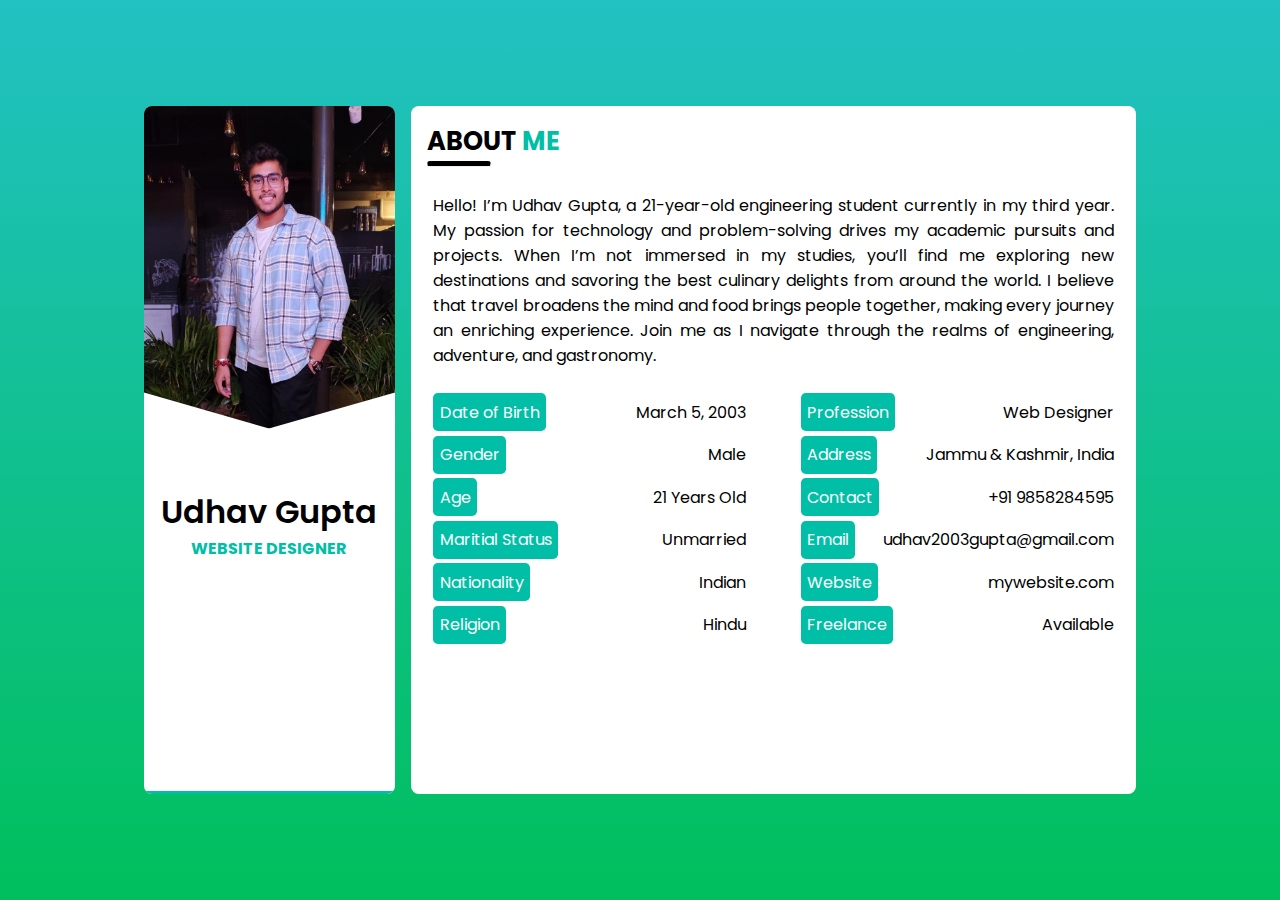
<file: index.html>
<!DOCTYPE html>
<html lang="en">

<head>
    <meta charset="UTF-8">
    <meta http-equiv="X-UA-Compatible" content="IE=edge">
    <meta name="viewport" content="width=device-width, initial-scale=1.0">

    <!-- CSS file -->
    <link rel="stylesheet" href="css/style.css">

    <!-- Favicon -->
    <link rel="shortcut icon" href="img/profile.jpg" type="image/x-icon">

    <!-- Fontawesome CDN -->
    <link rel="stylesheet" href="https://cdnjs.cloudflare.com/ajax/libs/font-awesome/6.0.0-beta3/css/all.min.css"
        integrity="sha512-Fo3rlrZj/k7ujTnHg4CGR2D7kSs0v4LLanw2qksYuRlEzO+tcaEPQogQ0KaoGN26/zrn20ImR1DfuLWnOo7aBA=="
        crossorigin="anonymous" referrerpolicy="no-referrer" />

    <title>Udhav Gupta</title>
</head>

<body>
    <!-- Website Layout -->
    <ul class="website_container">

        <!-- Global Menu -->
        <div id="global_menu_button_container">
            <p class="site_title">Udhav Gupta</p>
            <i class="fa fa-bars" id="global_menu_button"></i>
        </div>

        <ul id="global_menu_items">
            <div>
                <i class="fa fa-close" id="global_menu_close_button"></i>
                <li><a href="/"><i class="fa fa-home"></i> About</a></li>
                <li><a href="resume.html"><i class="fas fa-file-alt"></i> Resume</a></li>
                <li><a href="blogs.html"><i class="fas fa-pen-nib"></i> Blogs</a></li>
                <li><a href="contact.html"><i class="fas fa-phone-square"></i> Contact</a></li>
            </div>
        </ul>

        <!--x Global Menu x-->



        <!-- sidebar -->
        <div class="sidebar_container">
            <!-- Sidebar Image -->
            <div class="image">
                <img src="img/profile.jpg" alt="Udhav Gupta">
                <div class="right_image_box"></div>
                <div class="left_image_box"></div>
            </div>

            <!-- sidebar Content -->
            <div class="sidebar_content">
                <!-- Long name can be applied so easily -->
                <h1>Udhav Gupta</h1>
                <p>Website Designer</p>
                <!-- Social Medias -->
                <div class="social_media">
                    <a href="https://www.facebook.com/udhav.gupta.948"><i class="fab fa-facebook"></i></a>
                    <a href="https://github.com/udhavgupta"><i class="fab fa-github"></i></a>
                    <a href="https://www.instagram.com/udhav.gupta.948/"><i class="fab fa-instagram"></i></a>
                </div>
            </div>

            <!-- Sidebar Buttom Menu -->
            <div class="sidebar_buttom_menu" id="sidebar_buttom_menu">
                <i class="fa fa-bars" id="sidebar_menu_icon"></i>
            </div>

            <!-- Sidebar Navigation -->
            <ul class="sidebar_navigation" id="sidebar_navigation">
                <li><a href="/" class="active">About</a></li>
                <li><a href="resume.html">Resume</a></li>
                <li><a href="blogs.html">Blogs</a></li>
                <li><a href="contact.html">Contact</a></li>

            </ul>

        </div>
        <!-- content -->
        <div class="content_container">
            <!-- About Page -->
            <div class="about_page">
                <h2 class="title">About <span>Me</span></h2>
                <hr class="line">
                <div class="about_content">
                    <p class="about_text">Hello! I’m Udhav Gupta, a 21-year-old engineering student currently in my third year. My passion for technology and problem-solving drives my academic pursuits and projects. When I’m not immersed in my studies, you’ll find me exploring new destinations and savoring the best culinary delights from around the world. I believe that travel broadens the mind and food brings people together, making every journey an enriching experience. Join me as I navigate through the realms of engineering, adventure, and gastronomy.</p>
                </div>
                <div class="about_profile">
                    <ul class="left_profile">
                        <li><span class="profile_title">Date of Birth</span><span>March 5, 2003</span></li>
                        <li><span class="profile_title">Gender</span><span>Male</span></li>
                        <li><span class="profile_title">Age</span><span>21 Years Old</span></li>
                        <li><span class="profile_title">Maritial Status</span><span>Unmarried</span></li>
                        <li><span class="profile_title">Nationality</span><span>Indian</span></li>
                        <li><span class="profile_title">Religion</span><span>Hindu</span></li>
                    </ul>

                    <ul class="right_profile">
                        <li><span class="profile_title">Profession</span><span>Web Designer</span></li>
                        <li><span class="profile_title">Address</span><span>Jammu & Kashmir, India</span></li>
                        <li><span class="profile_title">Contact</span><span>+91 9858284595</span></li>
                        <li><span class="profile_title">Email</span><span>udhav2003gupta@gmail.com</span></li>
                        <li><span class="profile_title">Website</span><span>mywebsite.com</span></li>
                        <li><span class="profile_title">Freelance</span><span>Available</span></li>
                    </ul>
                </div>

            </div>
        </div>


        <script src="js/script.js"></script>
</body>

</html>
</file>
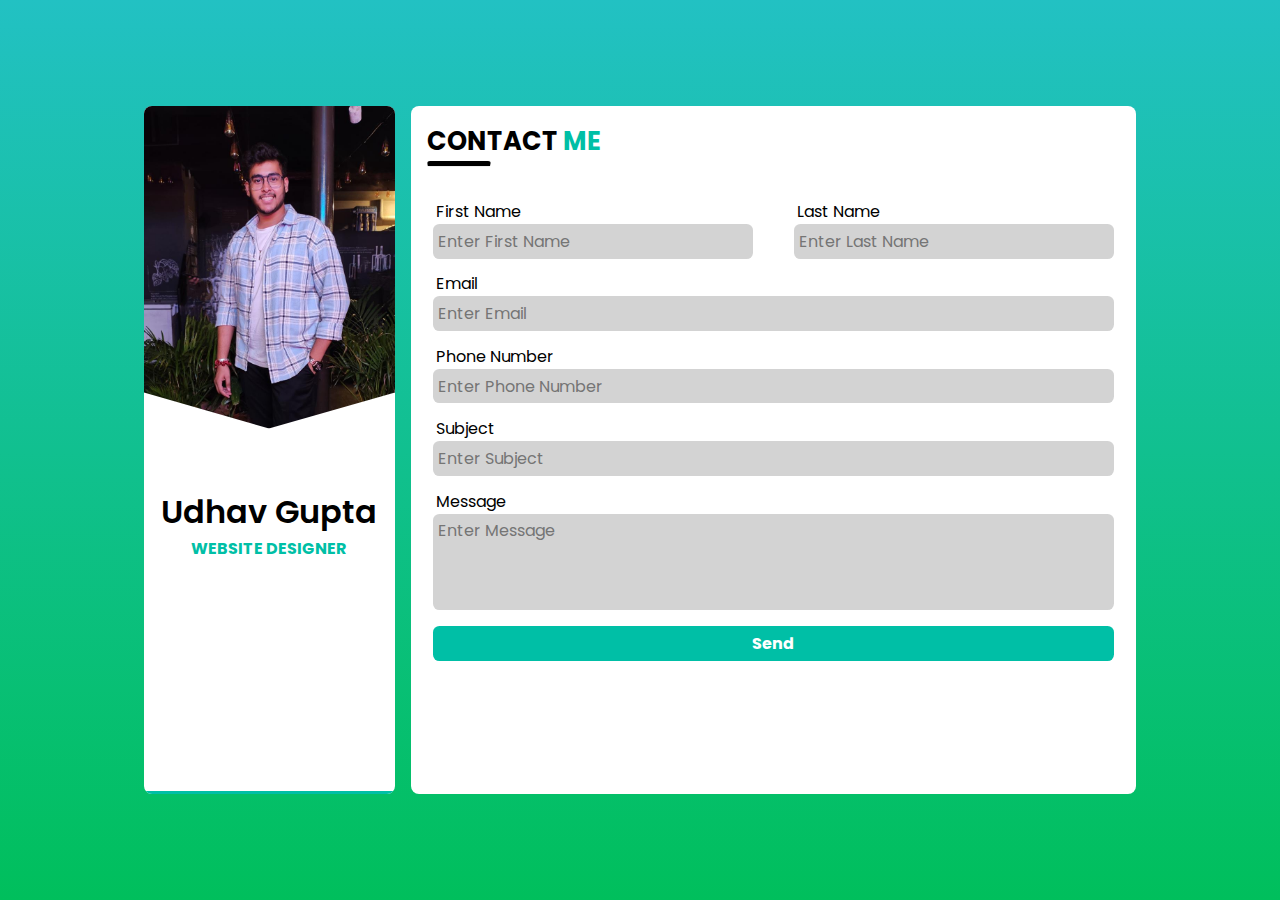
<file: contact.html>
<!DOCTYPE html>
<html lang="en">

<head>
    <meta charset="UTF-8">
    <meta http-equiv="X-UA-Compatible" content="IE=edge">
    <meta name="viewport" content="width=device-width, initial-scale=1.0">

    <!-- CSS file -->
    <link rel="stylesheet" href="css/style.css">

    <!-- Favicon -->
    <link rel="shortcut icon" href="img/profile.jpg" type="image/x-icon">

    <!-- Fontawesome CDN -->
    <link rel="stylesheet" href="https://cdnjs.cloudflare.com/ajax/libs/font-awesome/6.0.0-beta3/css/all.min.css"
        integrity="sha512-Fo3rlrZj/k7ujTnHg4CGR2D7kSs0v4LLanw2qksYuRlEzO+tcaEPQogQ0KaoGN26/zrn20ImR1DfuLWnOo7aBA=="
        crossorigin="anonymous" referrerpolicy="no-referrer" />

    <title>Udhav Gupta</title>
</head>

<body>
    <!-- Website Layout -->
    <div class="website_container">

        <!-- Global Menu -->
        <div id="global_menu_button_container">
            <p class="site_title">Udhav Gupta</p>
            <i class="fa fa-bars" id="global_menu_button"></i>
        </div>

        <ul id="global_menu_items">
            <div>
                <i class="fa fa-close" id="global_menu_close_button"></i>
                <li><a href="/"><i class="fa fa-home"></i> About</a></li>
                <li><a href="resume.html"><i class="fas fa-file-alt"></i> Resume</a></li>
                <li><a href="blogs.html"><i class="fas fa-pen-nib"></i> Blogs</a></li>
                <li><a href="contact.html"><i class="fas fa-phone-square"></i> Contact</a></li>
            </div>
        </ul>

        <!--x Global Menu x-->

        <!-- sidebar -->
        <div class="sidebar_container">
            <!-- Sidebar Image -->
            <div class="image">
                <img src="img/profile.jpg" alt="Udhav Gupta">
                <div class="right_image_box"></div>
                <div class="left_image_box"></div>
            </div>

            <!-- sidebar Content -->
            <div class="sidebar_content">
                <!-- Long name can be applied so easily -->
                <h1>Udhav Gupta</h1>
                <p>Website Designer</p>
                <!-- Social Medias -->
                <div class="social_media">
                    <a href="https://www.facebook.com/udhav.gupta.948"><i class="fab fa-facebook"></i></a>
                    <a href="https://github.com/udhavgupta"><i class="fab fa-github"></i></a>
                    <a href="https://www.instagram.com/udhav.gupta.948/"><i class="fab fa-instagram"></i></a>
                </div>
            </div>

            <!-- Sidebar Buttom Menu -->
            <div class="sidebar_buttom_menu" id="sidebar_buttom_menu">
                <i class="fa fa-bars" id="sidebar_menu_icon"></i>
            </div>

            <!-- Sidebar Navigation -->
            <ul class="sidebar_navigation" id="sidebar_navigation">
                <li><a href="/">About</a></li>
                <li><a href="resume.html">Resume</a></li>
                <li><a href="blogs.html">Blogs</a></li>
                <li><a href="contact.html" class="active">Contact</a></li>

            </ul>

        </div>
        <!-- content -->
        <div class="content_container">
            <!-- Contact Page -->
            <div class="contact_page">
                <h2 class="title">Contact <span>Me</span></h2>
                <hr class="line">
                <div class="contact_container">
                    <form action="post">
                        <div class="form_name_row">
                            <div class="left_form_row">
                                <label>First Name</label>
                                <input type="text" required placeholder="Enter First Name">
                            </div>
                            <div class="right_form_row">
                                <label>Last Name</label>
                                <input type="text" required placeholder="Enter Last Name">
                            </div>
                        </div>
                        <label>Email</label>
                        <input type="email" name="" id="" required placeholder="Enter Email">
                        <label>Phone Number</label>
                        <input type="text" name="" id="" required placeholder="Enter Phone Number">
                        <label>Subject</label>
                        <input type="text" name="" id="" required placeholder="Enter Subject">
                        <label>Message</label>
                        <textarea name="" id="" cols="30" rows="10" required placeholder="Enter Message"></textarea>
                        <input type="submit" value="Send" id="send_button">
                    </form>
                </div>
            </div>
        </div>
    </div>


    <script src="js/script.js"></script>
</body>

</html>
</file>
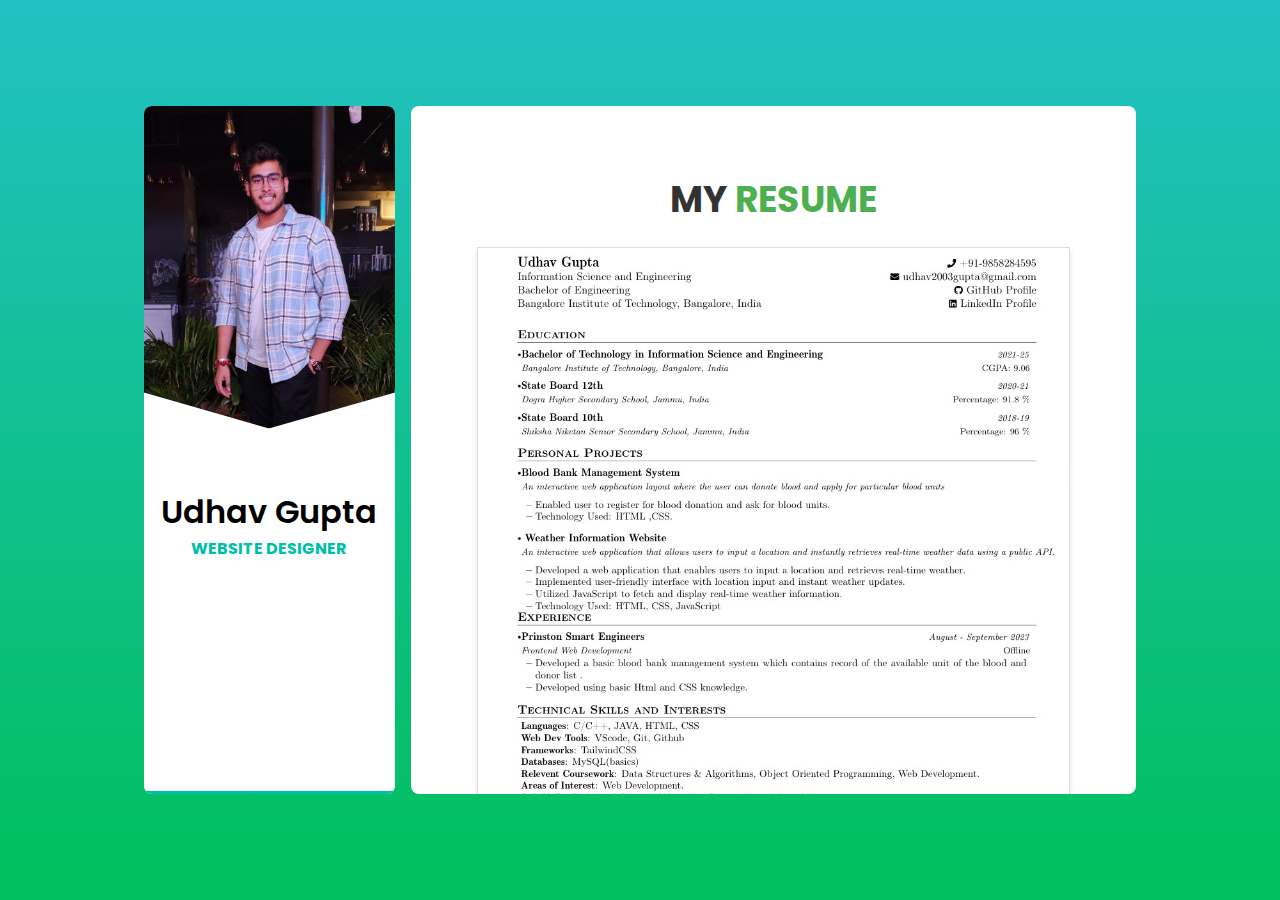
<file: resume.html>
<!DOCTYPE html>
<html lang="en">

<head>
    <meta charset="UTF-8">
    <meta http-equiv="X-UA-Compatible" content="IE=edge">
    <meta name="viewport" content="width=device-width, initial-scale=1.0">

    <!-- CSS file -->
    <link rel="stylesheet" href="css/style.css">

    <!-- Favicon -->
    <link rel="shortcut icon" href="img/profile.jpg" type="image/x-icon">

    <!-- Fontawesome CDN -->
    <link rel="stylesheet" href="https://cdnjs.cloudflare.com/ajax/libs/font-awesome/6.0.0-beta3/css/all.min.css"
        integrity="sha512-Fo3rlrZj/k7ujTnHg4CGR2D7kSs0v4LLanw2qksYuRlEzO+tcaEPQogQ0KaoGN26/zrn20ImR1DfuLWnOo7aBA=="
        crossorigin="anonymous" referrerpolicy="no-referrer" />

    <title>Udhav Gupta - Resume</title>

   
</head>

<body>
    <!-- Website Layout -->
    <div class="website_container">

        <!-- Global Menu -->
        <div id="global_menu_button_container">
            <p class="site_title">Udhav Gupta</p>
            <i class="fa fa-bars" id="global_menu_button"></i>
        </div>

        <ul id="global_menu_items">
            <div>
                <i class="fa fa-close" id="global_menu_close_button"></i>
                <li><a href="/"><i class="fa fa-home"></i> About</a></li>
                <li><a href="resume.html"><i class="fas fa-file-alt"></i> Resume</a></li>
                <li><a href="blogs.html"><i class="fas fa-pen-nib"></i> Blogs</a></li>
                <li><a href="contact.html"><i class="fas fa-phone-square"></i> Contact</a></li>
            </div>
        </ul>

        <!-- Sidebar -->
        <div class="sidebar_container">
            <div class="image">
                <img src="img/profile.jpg" alt="Udhav Gupta">
                <div class="right_image_box"></div>
                <div class="left_image_box"></div>
            </div>

            <div class="sidebar_content">
                <h1>Udhav Gupta</h1>
                <p>Website Designer</p>

                <div class="social_media">
                    <a href="https://www.facebook.com/udhav.gupta.948"><i class="fab fa-facebook"></i></a>
                    <a href="https://github.com/udhavgupta"><i class="fab fa-github"></i></a>
                    <a href="https://www.instagram.com/udhav.gupta.948/"><i class="fab fa-instagram"></i></a>
                </div>
            </div>

            <div class="sidebar_buttom_menu" id="sidebar_buttom_menu">
                <i class="fa fa-bars" id="sidebar_menu_icon"></i>
            </div>

            <ul class="sidebar_navigation" id="sidebar_navigation">
                <li><a href="/">About</a></li>
                <li><a href="resume.html" class="active">Resume</a></li>
                <li><a href="blogs.html">Blogs</a></li>
                <li><a href="contact.html">Contact</a></li>
            </ul>
        </div>

        <!-- Resume Page Content -->
        <div class="content_container">
            <div class="resume_page">
                <h2 class="title">My <span>Resume</span></h2>

                <!-- Display resume image -->
                <div class="resume_container">
                    <img src="img/resume.jpg" alt="Resume" class="resume_image">
                </div>

                <!-- Button to download resume PDF -->
                <a href="./Udhav Gupta resume 2.pdf" download="Udhav Gupta resume 2.pdf">
                    <button class="download_button">Download Resume</button>
                </a>
            </div>
        </div>

    </div>

    <script src="js/script.js"></script>
</body>

</html>
</file>
<file: css/style.css>
/* Google Font */
@import url("https://fonts.googleapis.com/css2?family=Poppins:ital,wght@0,100;0,200;0,300;0,400;0,500;0,600;0,700;0,800;0,900;1,100;1,200;1,300;1,400;1,500;1,600;1,700;1,800;1,900&display=swap");

/* CSS Reset */
* {
    padding: 0;
    margin: 0;
    box-sizing: border-box;
    scroll-behavior: smooth;
    font-family: "Poppins", sans-serif;
}

/* CSS Variables */
:root {
    --brand-color: #00bfa6;
    --linear-back: Linear-gradient(180deg,
            rgba(34, 193, 195, 1) 0%,
            rgba(0, 191, 92, 1) 100%);
}

a {
    text-decoration: none;
    color: black;
}

li {
    list-style: none;
}

/* CSS in Body */
body {
    height: 100vh;
    width: 100vw;
    background: var(--linear-back);
    display: flex;
    align-items: center;
    justify-content: center;
}

.website_container {
    width: 80%;
    height: 80%;
    display: flex;
    padding: 1rem;
    position: relative;
}

/* Sidebar */
.website_container .sidebar_container {
    width: 35%;
    height: 100%;
    background-color: white;
    margin-right: 1rem;
    border-radius: 0.5rem;
    overflow: hidden;
    position: relative;
}

.sidebar_container .image {
    height: 50%;
    width: 100%;
    position: relative;
}

.sidebar_container .image img {
    width: 100%;
    height: 100%;
    object-fit: cover;
    object-position: top;
}

.sidebar_container .image .right_image_box {
    width: 70%;
    height: 100px;
    background-color: white;
    position: absolute;
    bottom: -3.5rem;
    left: -3rem;
    transform: rotate(16deg);
}

.sidebar_container .image .left_image_box {
    width: 70%;
    height: 100px;
    background-color: white;
    position: absolute;
    bottom: -3.5rem;
    right: -3rem;
    transform: rotate(-16deg);
}

.sidebar_container .sidebar_content {
    position: absolute;
    width: 100%;
    margin-top: 2rem;
    text-align: center;
    padding: 0.4rem;
}

.sidebar_container .sidebar_content h1 {
    color: black;
    font-size: 2rem;
    font-weight: 600;
}

.sidebar_container .sidebar_content p {
    color: var(--brand-color);
    font-size: 1rem;
    text-transform: uppercase;
    font-weight: 700;
}

.sidebar_container .sidebar_content .social_media {
    margin-top: 1rem;
}

.sidebar_container .sidebar_content .social_media a {
    font-size: 1.8rem;
    margin: 0.4rem;
    color: black;
}

.sidebar_container .sidebar_content .social_media a:hover {
    color: var(--brand-color);
    transition: 0.3s;
}

.sidebar_container .sidebar_buttom_menu {
    position: absolute;
    border-top: 0.2rem solid var(--brand-color);
    width: 100%;
    font-size: 1.6rem;
    left: 0;
    bottom: 0;
    text-align: center;
    cursor: pointer;
    z-index: 3;
}

.sidebar_container .sidebar_buttom_menu:hover {
    color: var(--brand-color);
    transition: 0.3s;
}

/* Sidebar Navigation */
.sidebar_container .sidebar_navigation {
    position: absolute;
    top: 0;
    left: -100%;
    width: 100%;
    height: 100%;
    background-color: white;
    display: flex;
    flex-direction: column;
    align-items: center;
    justify-content: center;
    font-size: 2rem;
    z-index: 2;
    transition: left 0.3s;
}

.sidebar_container .sidebar_navigation li {
    margin: 0.3rem 0;
}

.sidebar_container .sidebar_navigation li a:hover,
.sidebar_container .sidebar_navigation .active {
    color: var(--brand-color);
    transition: 0.3s;
    font-weight: bold;
}

/* Content */
.website_container .content_container {
    width: 100%;
    height: 100%;
    background-color: white;
    border-radius: 0.5rem;
    padding: 1rem;
    overflow-y: scroll;
}

.content_container::-webkit-scrollbar {
    width: 0.2rem;
}

.content_container::-webkit-scrollbar-thumb {
    width: 0.2rem;
    background-color: gray;
    border-radius: 0.2rem;
}

/* About Page */

.title {
    font-size: 1.6rem;
    text-transform: uppercase;
}

.title span {
    color: var(--brand-color);
}

.line {
    width: 4rem;
    border-top: 0.35rem solid black;
    border-radius: 0.5rem;
}

.about_page .about_content {
    margin-top: 1.2rem;
    padding: 0.4rem;
    margin-bottom: 0.5rem;
}

.about_page .about_content p {
    font-size: 1rem;
    text-align: justify;
}

.about_profile {
    display: flex;
    justify-content: space-between;
    padding: 0.4rem;
}

.about_profile .left_profile {
    width: 46%;
}

.about_profile .left_profile li {
    display: flex;
    justify-content: space-between;
    align-items: center;
    margin: 0.3rem 0;
    font-size: 1rem;
}

.about_profile .right_profile {
    width: 46%;
}

.about_profile .right_profile li {
    display: flex;
    justify-content: space-between;
    margin: 0.3rem 0;
    align-items: center;
    font-size: 1rem;
}

li .profile_title {
    padding: 0.4rem;
    background-color: var(--brand-color);
    color: white;
    border-radius: 0.3rem;
}

/* Resume Page */
.resume_page .resume_container {
    margin: 1.2rem 0;
    display: flex;
}

.left_resume {
    width: 100%;
    padding: 0.6rem;
    border-right: 0.2rem solid var(--brand-color);
}

.right_resume {
    width: 100%;
    padding: 0.6rem;
}

.resume_title {
    font-size: 1.2rem;
    text-transform: uppercase;
    font-weight: 700;
    margin-bottom: 1rem;
}

.resume_title i {
    color: var(--brand-color);
}

.resume_box {
    margin: 1.5rem 0;
}

.resume_box .resume_date {
    font-size: 1rem;
    border: 0.1rem solid var(--brand-color);
    padding: 0.1rem 0.2rem;
    color: var(--brand-color);
}

.resume_box .resume_box_title {
    margin-top: 0.5rem;
    font-size: 1.2rem;
    font-weight: 500;
}

.resume_box .resume_company {
    font-size: 1rem;
}

.resume_box .resume_text {
    font-size: 1rem;
    font-weight: 300;
}

/* Skills Container */

.skill_box .skill_title {
    font-size: 1.2rem;
    font-weight: 500;
}

.skill_box {
    margin: 1rem 0;
}

.skill_box .skill_line_container {
    height: 0.8rem;
    width: 100%;
    background-color: lightgray;
    border-radius: 0.4rem;
    overflow: hidden;
}

.skill_box .skill_line {
    background-color: var(--brand-color);
    height: 0.8rem;
}

/* Blogs Page */
.blogs_page .blogs_container {
    margin: 0.4rem;
}

.blog_box {
    margin-top: 1.2rem;
    border: 0.1rem solid var(--brand-color);
    padding: 0.5rem;
    border-radius: 0.4rem;
}

.blog_box .blog_title {
    font-size: 1.6rem;
    text-transform: uppercase;
    font-weight: 600;
}

.blog_box .blog_text {
    margin: 0.4rem 0;
    font-size: 1rem;
    font-weight: 400;
    text-align: justify;
}

.blog_box .blog_image {
    width: 100%;
    height: auto;
}

/* Services Page */

.services_page .services_container {
    margin: 1.2rem 0.4rem 0.4rem 0.4rem;
    display: flex;
}

.services_page .services_container .services_box {
    width: 50%;
    margin: 0.6rem;
    border: 0.1rem solid var(--brand-color);
    border-radius: 0.4rem;
    padding: 0.6rem;
    text-align: center;
    cursor: pointer;
}

.services_page .services_container .services_box:hover {
    background-color: var(--brand-color);
    transition: 0.3s;
}

.services_page .services_container .services_box:hover i,
.services_page .services_container .services_box:hover .services_title {
    color: white;
    transition: 0.3s;
}

.services_box i {
    color: var(--brand-color);
    font-size: 1.5rem;
    margin: 0.3rem 0;
}

.services_box .services_title {
    font-size: 1.2rem;
    text-transform: uppercase;
    color: var(--brand-color);
    margin: 0.4rem 0;
}

.services_box .services_text {
    font-size: 1rem;
    font-weight: 400;
}

/* Contact Page */
.contact_page .contact_container {
    margin: 1.2rem 0.4rem;
}

.contact_container form .form_name_row {
    display: flex;
    justify-content: space-between;
}

.contact_container form .form_name_row .left_form_row {
    width: 47%;
}

.contact_container form .form_name_row .right_form_row {
    width: 47%;
}

.contact_container form label {
    display: block;
    font-size: 1rem;
    margin-top: 0.8rem;
    margin-left: 0.2rem;
}

.contact_container form input {
    width: 100%;
    font-size: 1rem;
    padding: 0.3rem;
    border: none;
    outline: none;
    background-color: lightgray;
    border-radius: 0.4rem;
}

.contact_container form input:focus {
    border: 0.2rem solid var(--brand-color);
    transition: 0.3s;
}

.contact_container form textarea {
    width: 100%;
    font-size: 1rem;
    padding: 0.3rem;
    border: none;
    outline: none;
    background-color: lightgray;
    border-radius: 0.4rem;
    height: 6rem;
    resize: none;
}

.contact_container form #send_button {
    background-color: var(--brand-color);
    margin-top: 0.6rem;
    color: white;
    font-weight: bold;
    cursor: pointer;
}

.contact_container form #send_button:hover {
    opacity: 0.8;
    transition: 0.3s;
}

/* Global Menu CSS */
#global_menu_button_container {
    position: absolute;
    left: -3rem;
    display: none;
    margin-top: 0.1rem;
}

#global_menu_button_container #global_menu_button {
    background-color: white;
    font-size: 2rem;
    padding: 0.8rem;
    border-radius: 0.4rem;
    cursor: pointer;
}

#global_menu_button_container #global_menu_button:hover {
    color: var(--brand-color);
    transition: 0.3s;
}

#global_menu_button_container p {
    color: var(--brand-color);
    font-size: 1.4rem;
    font-weight: bold;
    display: none;
}

#global_menu_items {
    position: fixed;
    left: -120%;
    /* left: 0; */
    top: 0;
    background-color: white;
    width: 40%;
    height: 100vh;
    z-index: 10;
    display: flex;
    justify-content: center;
    transition: left 0.3s;
}

#global_menu_items div {
    width: 80%;
    margin-top: 4rem;
}

#global_menu_items li {
    margin: 1rem 0;
}

#global_menu_items a {
    display: block;
    width: 100%;
    padding: 0.4rem 0.2rem;
    border-bottom: 0.1rem solid var(--brand-color);
    font-size: 1.4rem;
}

#global_menu_items a:hover {
    color: var(--brand-color);
    transition: 0.3s;
}

#global_menu_items #global_menu_close_button {
    position: absolute;
    right: -3.3rem;
    top: 0;
    font-size: 2.6rem;
    background-color: white;
    padding: 0.6rem 0.8rem;
    cursor: pointer;
}

#global_menu_items #global_menu_close_button:hover {
    color: var(--brand-color);
    transition: 0.3s;
}

/* Making Responsive */

@media screen and (max-width: 1200px) {
    .website_container {
        width: 92%;
        height: 92%;
    }
}

@media screen and (max-width: 1000px) {
    body {
        height: auto;
    }

    .website_container {
        flex-direction: column;
        width: 70%;
    }

    .website_container .sidebar_container {
        width: 100%;
        height: 80vh;
        margin-bottom: 1rem;
    }

    .about_profile {
        flex-direction: column;
    }

    .about_profile .left_profile {
        width: 100%;
    }

    .about_profile .right_profile {
        width: 100%;
    }

    #global_menu_button_container {
        display: block;
    }
}

@media screen and (max-width: 800px) {
    .website_container {
        margin-top: 10vh;
    }

    .resume_page .resume_container {
        flex-direction: column;
    }

    .left_resume {
        border-right: none;
        border-bottom: 0.2rem solid var(--brand-color);
    }

    .services_page .services_container {
        flex-direction: column;
        margin: 0;
    }

    .services_page .services_container .services_box {
        width: 100%;
        margin: 0.6rem 0;
    }

    .contact_container form .form_name_row {
        flex-direction: column;
    }

    .contact_container form .form_name_row .left_form_row {
        width: 100%;
    }

    .contact_container form .form_name_row .right_form_row {
        width: 100%;
    }

    #global_menu_button_container {
        position: fixed;
        top: -0.1rem;
        left: 0;
        z-index: 5;
        width: 100%;
        background-color: white;
        height: 10vh;
        display: flex;
        justify-content: space-between;
        align-items: center;
        padding: 0 1rem;
    }

    #global_menu_button_container #global_menu_button {
        color: black;
        background-color: transparent;
        padding: 0.2rem;
        font-size: 1.6rem;
    }

    #global_menu_button_container p {
        display: block;
    }

    #global_menu_items {
        width: 100%;
    }

    #global_menu_items #global_menu_close_button {
        left: 0;
        text-align: center;
        background-color: lightgray;
    }
}

@media screen and (max-width: 680px) {
    .website_container {
        height: 100%;
        width: 100%;
    }
}

.resume_page {
    text-align: center;
    margin: 50px;
}

.resume_page h2.title {
    font-size: 36px;
    color: #333;
    margin-bottom: 20px;
}

.resume_page h2 span {
    color: #4CAF50;
}

/* Resume container styles */
.resume_container {
    display: flex;
    justify-content: center;
    flex-wrap: wrap;
    margin-top: 20px;
}

/* Resume image container styles */
.resume_image {
    max-width: 100%;
    height: auto;
    border: 1px solid #ddd;
    box-shadow: 0 4px 6px rgba(0, 0, 0, 0.1);
}

/* Styles for the download button */
.download_button {
    background-color: #4CAF50;
    color: white;
    padding: 10px 20px;
    border: none;
    cursor: pointer;
    font-size: 16px;
    margin-top: 20px;
}

.download_button:hover {
    background-color: #45a049;
}

/* Responsive adjustments */
@media (max-width: 768px) {
    .resume_page h2.title {
        font-size: 28px;
    }

    .resume_container img {
        width: 90%;
    }

    .download_button {
        font-size: 14px;
        padding: 8px 16px;
    }
}

@media (max-width: 480px) {
    .resume_page h2.title {
        font-size: 22px;
    }

    .resume_container img {
        width: 100%;
    }

    .download_button {
        font-size: 12px;
        padding: 6px 12px;
    }
}
</file>
